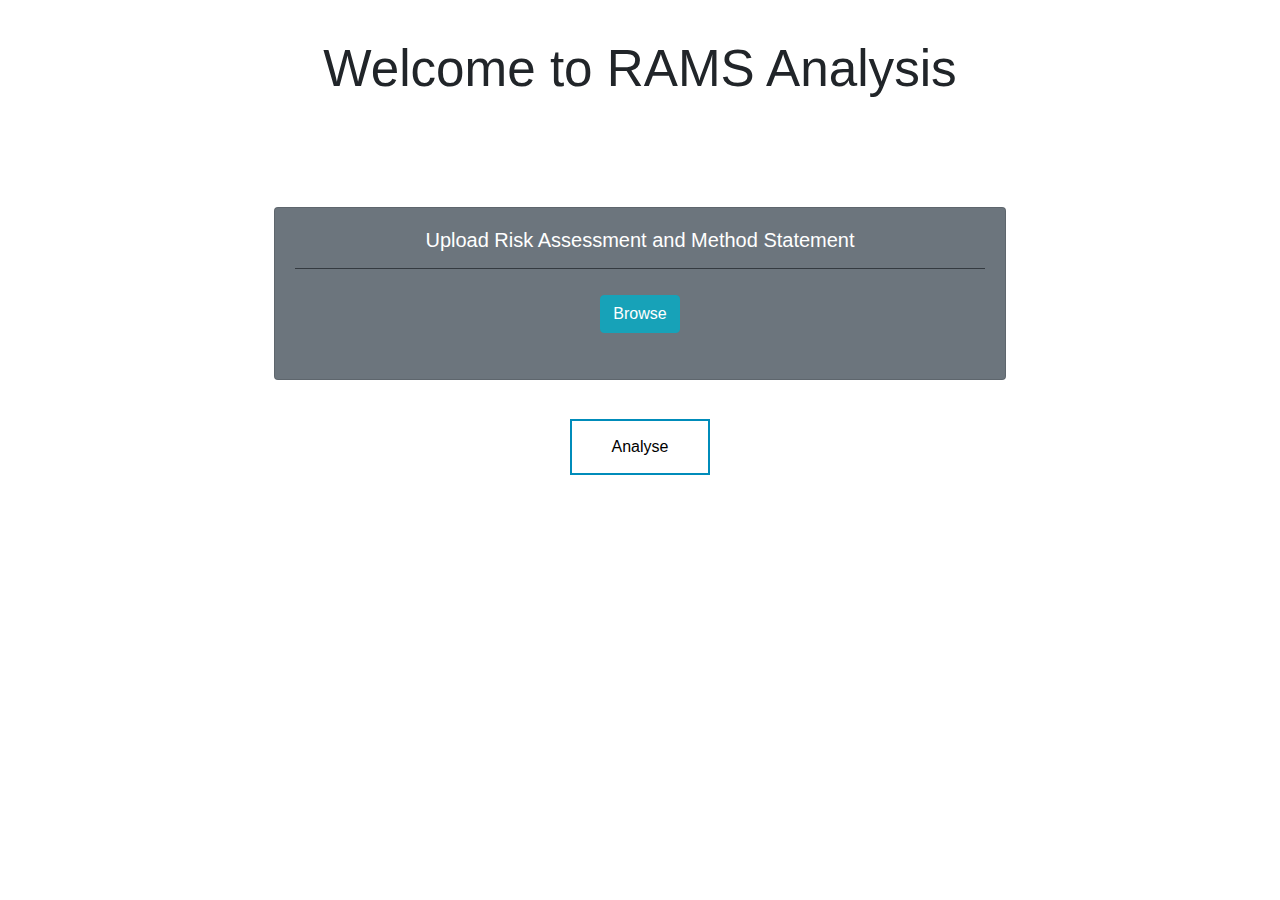
<file: Web/excelpage.html>
<!DOCTYPE html>
<html lang="en">

<head>
    <meta charset="UTF-8">
    <link rel="stylesheet" type="text/css" href="./css/wordstyles.css">
    <link rel="stylesheet" href="https://maxcdn.bootstrapcdn.com/bootstrap/4.1.3/css/bootstrap.min.css">
    <script src="https://ajax.googleapis.com/ajax/libs/jquery/1.12.4/jquery.min.js"></script>
    <script src="https://cdnjs.cloudflare.com/ajax/libs/popper.js/1.14.3/umd/popper.min.js"></script>
    <script src="https://maxcdn.bootstrapcdn.com/bootstrap/4.1.3/js/bootstrap.min.js"></script>
    <title>Excel Page</title>
    <style>
        .container{
            text-align: center;
            font-family: sans-serif;
            margin-bottom: 5%;
            margin-top: 3%;
            
        }
        .container1{
            text-align: center;
            
        }
        .container2{
            text-align: center;
            margin-top: 3%;
        }
        .perc{
            font-size: 3.2em;
        }
        .overallbord{
            padding: 1em;
            padding-left: 10%;
            padding-right: 10%;
            border-style: solid;
            border-color: white ;
            margin: 10px 10px 10px;
            margin-left: 10%;
            margin-right: 10%;
            
        }
        .button2 {
    background-color: white; 
    color: black; 
    border: 2px solid #008CBA;
    padding: 14px 40px;
    
    
    
}
.button2:hover {
    background-color: #008CBA;}
       

    .fileUpload {
    position: relative;
    overflow: hidden;
    margin: 10px;
}
.fileUpload input.upload {
    position: absolute;
    top: 0;
    right: 0;
    margin: 0;
    padding: 0;
    font-size: 20px;
    cursor: pointer;
    opacity: 0;
    filter: alpha(opacity=0);
}</style>
</head>

<body>
    <div class="container">
        <h2 class="perc">Welcome to RAMS Analysis</h2>
    </div>
    <div class="overallbord">
        <form method="POST" action="/excel" enctype="multipart/form-data">
            <div class="row">

                <div class="col-md-12">
                    <div class="col-sm-6 col-md-4 text-center col-lg-3 mt-4 " style="max-width: 300ch;" style="max-height: 300ch;">
                        <div class="card text-white bg-secondary mb-3 ">
                            <div class="card-body">
                                <h5 class="card-title">Upload Risk Assessment and Method Statement</h5>
                                <hr class="border-dark mb-3">
                                <p class="card-text">
                                    <div class="file-field medium">
                                        <div class="fileUpload btn btn-info btn-rounded waves-effect ">
                                            <span>Browse</span>
                                            <input type="file" name="file2" id="file1" class="upload" />
                                        </div>


                                    </div>
                                </p>

                            </div>
                        </div>
                    </div>
                </div>

            </div>

            <div class="container2">
                <input class="button button2" type="submit" value="Analyse">
            </div>
        </form>
    </div>



</body>

</html>
</file>
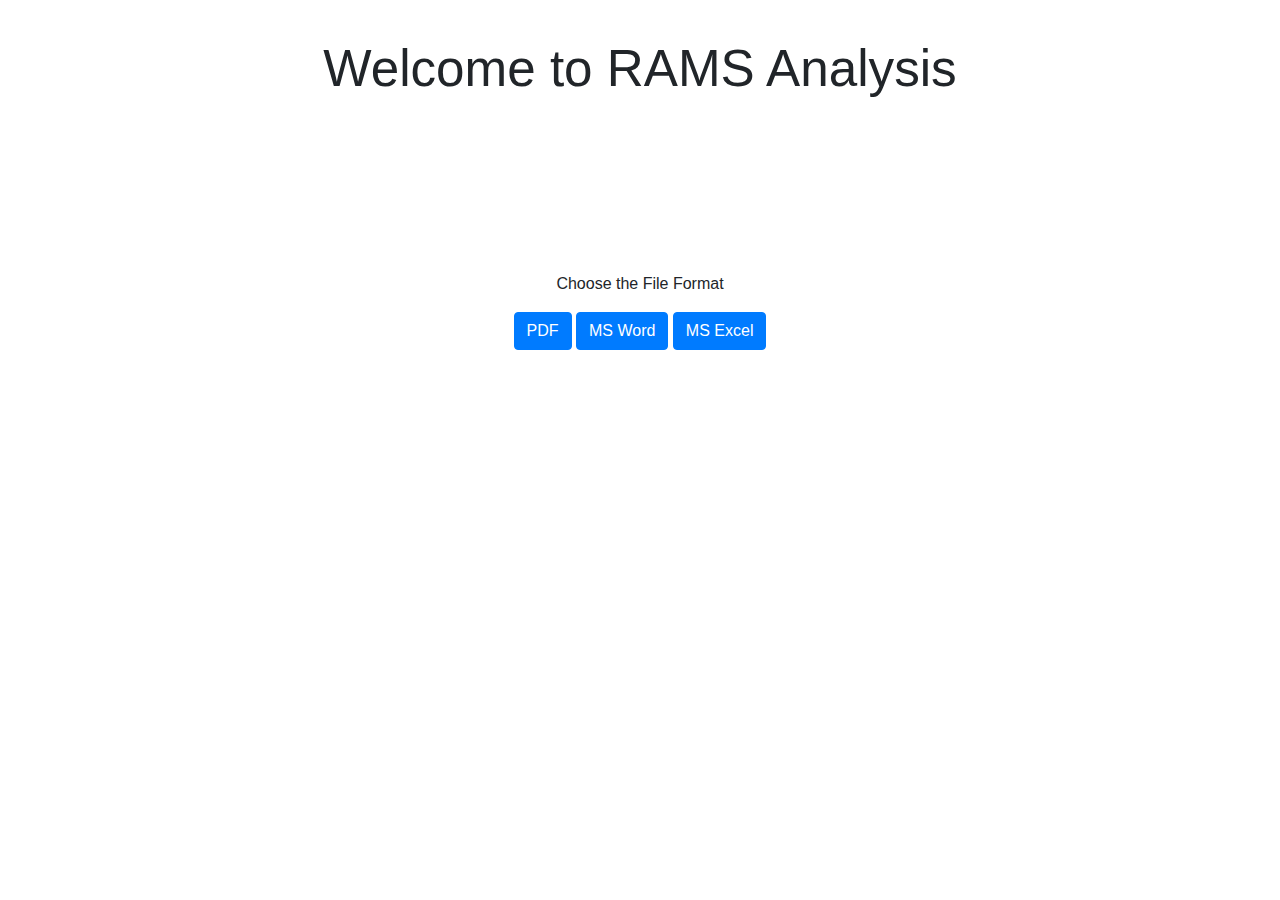
<file: Web/modal.html>
<!DOCTYPE html>
<html lang="en">

<head>
    <meta charset="UTF-8">
    <link rel="stylesheet" type="text/css" href="">
    <link rel="stylesheet" href="https://maxcdn.bootstrapcdn.com/bootstrap/4.1.3/css/bootstrap.min.css">
    <script src="https://ajax.googleapis.com/ajax/libs/jquery/1.12.4/jquery.min.js"></script>
    <script src="https://cdnjs.cloudflare.com/ajax/libs/popper.js/1.14.3/umd/popper.min.js"></script>
    <script src="https://maxcdn.bootstrapcdn.com/bootstrap/4.1.3/js/bootstrap.min.js"></script>
    <title>MODAl Page</title>
    <style>
        .container {
            text-align: center;
            font-family: sans-serif;
            margin-bottom: 5%;
            margin-top: 3%;

        }

        .mainbody {
            text-align: center;
            margin-bottom: 15%;
            margin-top: 12%;
        }

        .perc {
            font-size: 3.2em;
        }

        .overallbord {
            padding: 1em;
            padding-left: 10%;
            padding-right: 10%;

            margin: 10px 10px 10px;
            margin-left: 10%;
            margin-right: 10%;

        }
    </style>
</head>

<body>

    <div class="container">
        <h2 class="perc">Welcome to RAMS Analysis</h2>
    </div>
    <div class="overallbord">
        <div class="mainbody">
            <p>Choose the File Format </p>
            <a href="./pdfpage.html" class="btn btn-primary">PDF</a>
            <a href="./wordpage.html" class="btn btn-primary">MS Word</a>
            <a href="./excelpage.html" class="btn btn-primary">MS Excel</a>
        </div>
    </div>
    </div>
    </div>
</file>
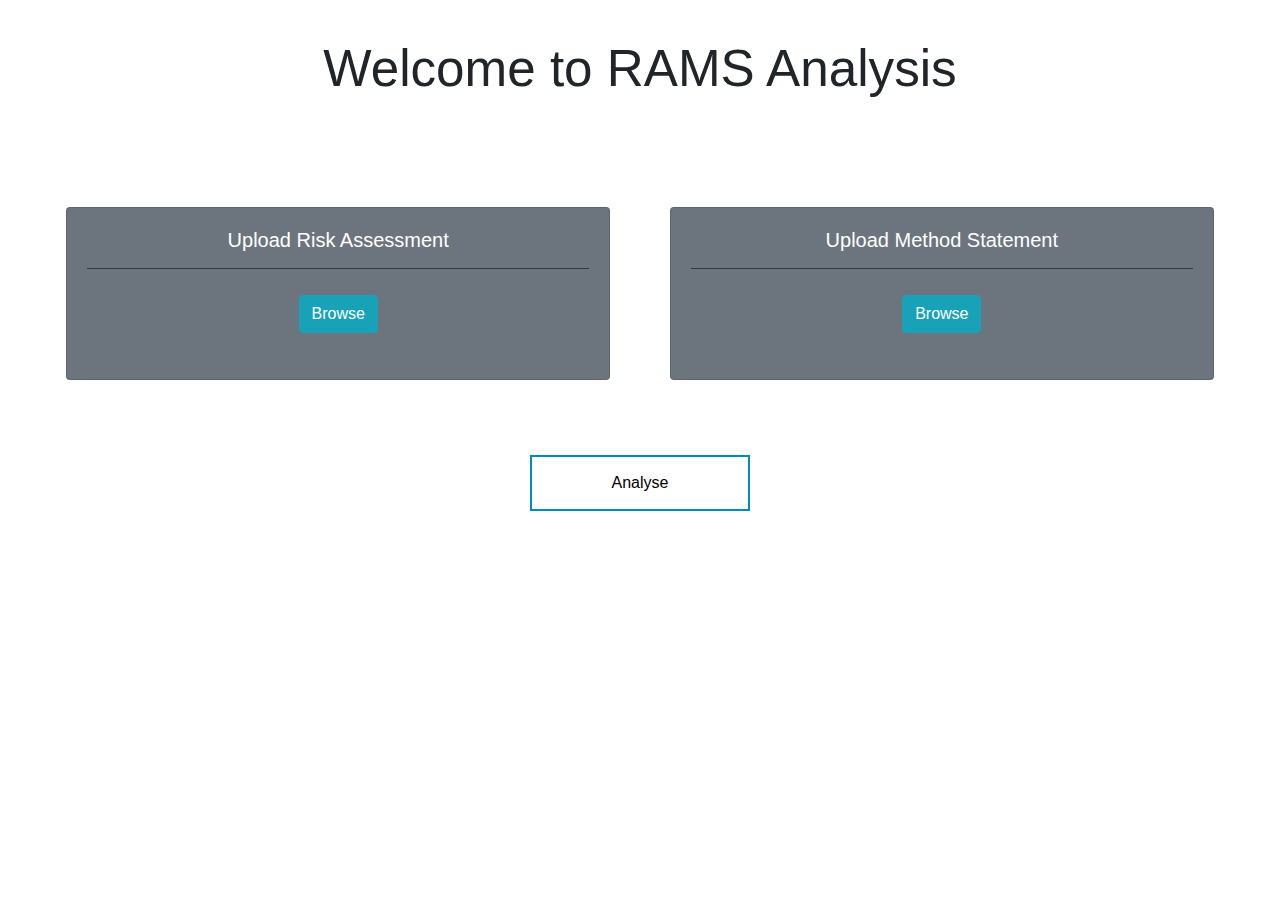
<file: Web/pdfpage.html>
<!DOCTYPE html>
<html lang="en">

<head>
    <meta charset="UTF-8">
    <!-- <link rel="stylesheet" type="text/css" href="./css/pdfstyles.css"> -->
    <link rel="stylesheet" href="https://maxcdn.bootstrapcdn.com/bootstrap/4.1.3/css/bootstrap.min.css">
    <script src="https://ajax.googleapis.com/ajax/libs/jquery/1.12.4/jquery.min.js"></script>
    <script src="https://cdnjs.cloudflare.com/ajax/libs/popper.js/1.14.3/umd/popper.min.js"></script>
    <script src="https://maxcdn.bootstrapcdn.com/bootstrap/4.1.3/js/bootstrap.min.js"></script>
    <title>PDFPage</title>
    <style>
        .container{
            text-align: center;
            font-family: sans-serif;
            margin-bottom: 5%;
            margin-top: 3%;
            
        }
        
        .container2{
            text-align: center;
            margin-top: 5%;
        }
        .perc{
            font-size: 3.2em;
        }
        .overallbord{
            padding: 1em;
            padding-left: 3%;
            padding-right: 3%;
            border-style: solid;
            border-color:white;
            margin: 10px 10px 10px;
            
        }
        .button2 {
    background-color: white; 
    color: black; 
    border: 2px solid #008CBA;
    padding: 14px 80px;
    
    
    
}
.button2:hover {
    background-color: #008CBA;}
       

    .fileUpload {
    position: relative;
    overflow: hidden;
    margin: 10px;
}
.fileUpload input.upload {
    position: absolute;
    top: 0;
    right: 0;
    margin: 0;
    padding: 0;
    font-size: 20px;
    cursor: pointer;
    opacity: 0;
    filter: alpha(opacity=0);
}</style>
</head>

<body>
    <div class="container">
        <h2 class="perc">Welcome to RAMS Analysis</h2>
    </div>
    <div class="overallbord">
        <form class="md-form" action="/pdfp" method="POST" enctype="multipart/form-data">
            <div class="row">

                <div class="col-md-6">
                    <div class="col-sm-6 col-md-4 text-center col-lg-3 mt-4 " style="max-width: 300ch;" style="max-height: 300ch;">
                        <div class="card text-white bg-secondary mb-3 ">
                            <div class="card-body">
                                <h5 class="card-title">Upload Risk Assessment</h5>
                                <hr class="border-dark mb-3">
                                <p class="card-text">
                                    <div class="file-field medium">
                                        <div class="fileUpload btn btn-info btn-rounded waves-effect ">
                                            <span>Browse</span>
                                            <input type="file" name="file4" id="file4" class="upload" accept="application/.pdf" />
                                        </div>

                                    </div>
                                </p>

                            </div>
                        </div>
                    </div>
                </div>
                <div class="col-md-6">
                    <div class="col-sm-6 col-md-4 text-center col-lg-3 mt-4 " style="max-width: 300ch;" style="max-height: 300ch;">
                        <div class="card text-white bg-secondary mb-3 ">
                            <div class="card-body">
                                <h5 class="card-title">Upload Method Statement</h5>
                                <hr class="border-dark mb-3">
                                <p class="card-text">
                                    <div class="file-field medium">
                                        <div class="fileUpload btn btn-info btn-rounded waves-effect ">
                                            <span>Browse</span>
                                            <input type="file" name="file3" id="file3" class="upload" accept="application/.pdf" />
                                        </div>

                                    </div>
                                </p>

                            </div>
                        </div>
                    </div>
                </div>
            </div>

            <div class="container2">
                <input class="button button2" type="submit" value="Analyse">
            </div>
        </form>
    </div>



</body>

</html>
</file>
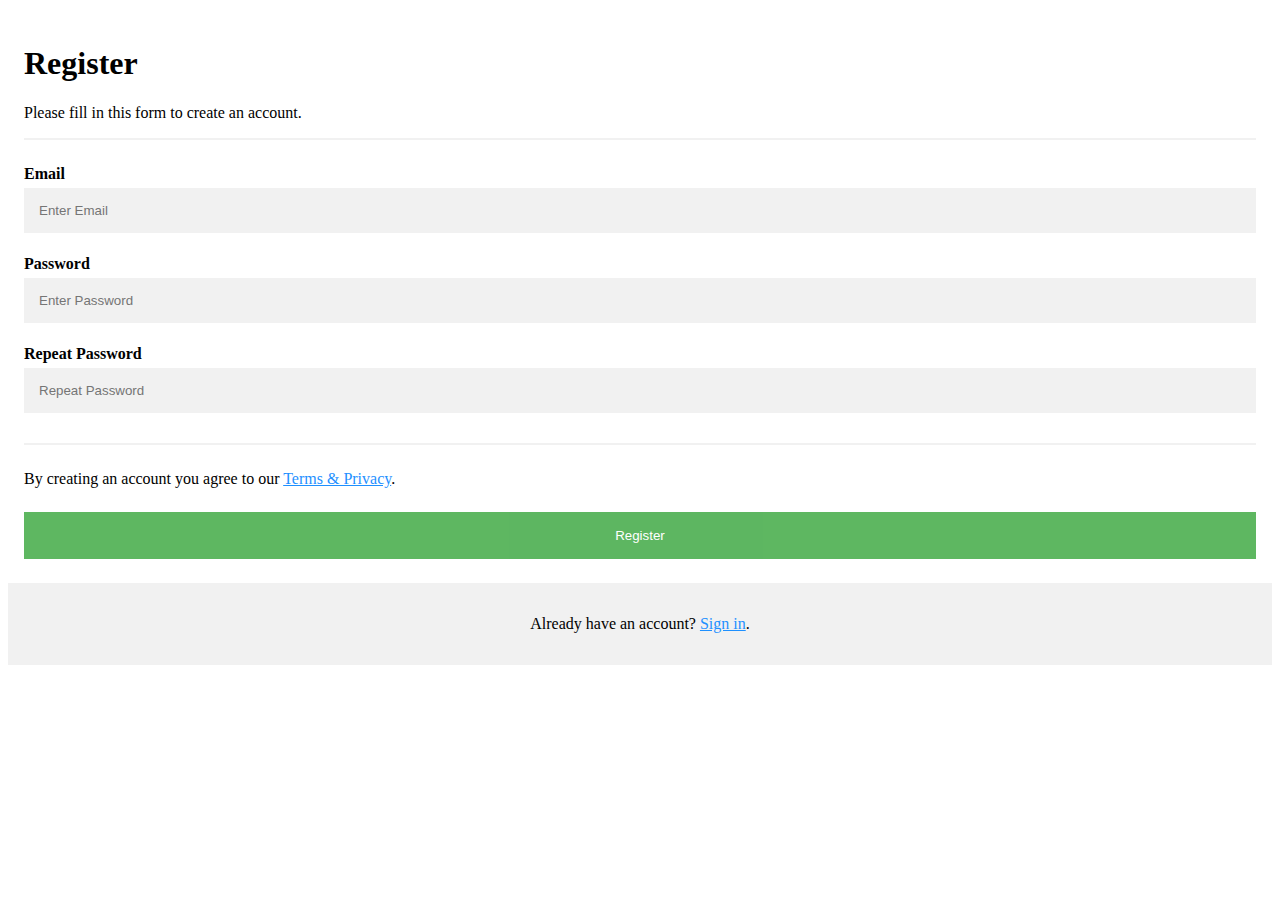
<file: Web/register.html>
<!DOCTYPE html>
<html>

<head>
  <link rel="stylesheet" type="text/css" href="./css/regstyles.css" />
  <meta name="viewport" content="width=device-width, initial-scale=1">
  <style>
    * {box-sizing: border-box}

/* Add padding to containers */
.container {
  padding: 16px;
}

/* Full-width input fields */
input[type=text], input[type=password] {
  width: 100%;
  padding: 15px;
  margin: 5px 0 22px 0;
  display: inline-block;
  border: none;
  background: #f1f1f1;
}

input[type=text]:focus, input[type=password]:focus {
  background-color: #ddd;
  outline: none;
}
  
/* Overwrite default styles of hr */
hr {
  border: 1px solid #f1f1f1;
  margin-bottom: 25px;
}

/* Set a style for the submit/register button */
.registerbtn {
  background-color: #4CAF50;
  color: white;
  padding: 16px 20px;
  margin: 8px 0;
  border: none;
  cursor: pointer;
  width: 100%;
  opacity: 0.9;
}

.registerbtn:hover {
  opacity:1;
}

/* Add a blue text color to links */
a {
  color: dodgerblue;
}

/* Set a grey background color and center the text of the "sign in" section */
.signin {
  background-color: #f1f1f1;
  text-align: center;
}</style>
</head>

<body>

  <form action="/action_page.php">
    <div class="container">
      <h1>Register</h1>
      <p>Please fill in this form to create an account.</p>
      <hr>

      <label for="email"><b>Email</b></label>
      <input type="text" placeholder="Enter Email" name="email" required>

      <label for="psw"><b>Password</b></label>
      <input type="password" placeholder="Enter Password" name="psw" required>

      <label for="psw-repeat"><b>Repeat Password</b></label>
      <input type="password" placeholder="Repeat Password" name="psw-repeat" required>
      <hr>
      <p>By creating an account you agree to our <a href="#">Terms & Privacy</a>.</p>

      <button type="submit" class="registerbtn"><a href="./index.html"></a>Register</button>
    </div>

    <div class="container signin">
      <p>Already have an account? <a href="./page2.html">Sign in</a>.</p>
    </div>
  </form>

</body>

</html>
</file>
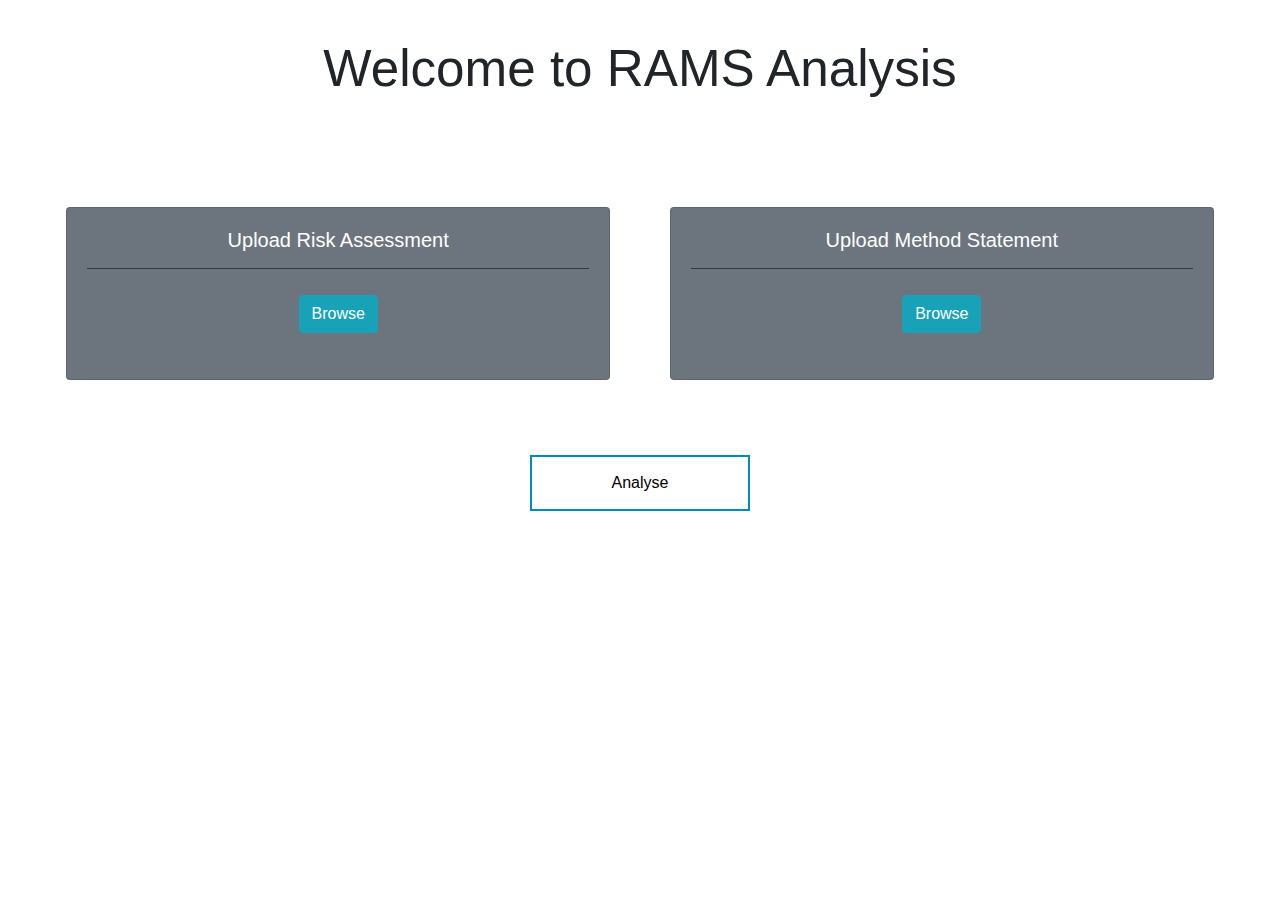
<file: Web/wordpage.html>
<!DOCTYPE html>
<html lang="en">

<head>
    <meta charset="UTF-8">
    <!-- <link rel="stylesheet" type="text/css" href="./css/wordstyles.css"> -->
    <link rel="stylesheet" href="https://maxcdn.bootstrapcdn.com/bootstrap/4.1.3/css/bootstrap.min.css">
    <script src="https://ajax.googleapis.com/ajax/libs/jquery/1.12.4/jquery.min.js"></script>
    <script src="https://cdnjs.cloudflare.com/ajax/libs/popper.js/1.14.3/umd/popper.min.js"></script>
    <script src="https://maxcdn.bootstrapcdn.com/bootstrap/4.1.3/js/bootstrap.min.js"></script>
    <title>Word Page</title>
    <style>
        .container{
            text-align: center;
            font-family: sans-serif;
            margin-bottom: 5%;
            margin-top: 3%;
            
        }
        .container1{
            text-align: center;
            margin-top: 5%;
        }
        .container2{
            text-align: center;
        }
        .perc{
            font-size: 3.2em;
        }
        .overallbord{
            padding: 1em;
            padding-left: 3%;
            padding-right: 3%;
            border-style: solid;
            border-color: white;
            margin: 10px 10px 10px;
            
        }
        .button2 {
    background-color: white; 
    color: black; 
    border: 2px solid #008CBA;
    padding: 14px 80px;
    
    
    
}
.button2:hover {
    background-color: #008CBA;}
       

    .fileUpload {
    position: relative;
    overflow: hidden;
    margin: 10px;
}
.fileUpload input.upload {
    position: absolute;
    top: 0;
    right: 0;
    margin: 0;
    padding: 0;
    font-size: 20px;
    cursor: pointer;
    opacity: 0;
    filter: alpha(opacity=0);
}</style>
</head>

<body>
    <div class="container">
        <h2 class="perc">Welcome to RAMS Analysis</h2>
    </div>
    <div class="overallbord">
    <form class="md-form" action="/word" enctype="multipart/form-data" method="POST">
        <div class="row">

                <div class="col-md-6">
                        <div class="col-sm-6 col-md-4 text-center col-lg-3 mt-4 " style="max-width: 300ch;"style= "max-height: 300ch;">
                            <div class="card text-white bg-secondary mb-3 ">
                                <div class="card-body">
                                    <h5 class="card-title">Upload Risk Assessment</h5>
                                    <hr class="border-dark mb-3">
                                    <p class="card-text">
                                        <div class="file-field medium">
                                                <div class="fileUpload btn btn-info btn-rounded waves-effect ">
                                                        <span>Browse</span>
                                                        <input type="file" name="file5" id="file4" class="upload" accept="application/.pdf" />
                                                    </div>
        
                                        </div>
                                    </p>
                                    
                                </div>
                            </div>
                        </div>
                    </div>
            <div class="col-md-6">
                <div class="col-sm-6 col-md-4 text-center col-lg-3 mt-4 " style="max-width: 300ch;"style= "max-height: 300ch;">
                    <div class="card text-white bg-secondary mb-3 ">
                        <div class="card-body">
                            <h5 class="card-title">Upload Method Statement</h5>
                            <hr class="border-dark mb-3">
                            <p class="card-text">
                                <div class="file-field medium">
                                        <div class="fileUpload btn btn-info btn-rounded waves-effect ">
                                                <span>Browse</span>
                                                <input type="file" name="file6" id="file3" class="upload" accept="application/.pdf" />
                                            </div>

                                </div>
                            </p>
                            
                        </div>
                    </div>
                </div>
            </div>
        </div>
        <div class="container1">
                <input class="button button2" type="submit" value="Analyse"> 

            </div>
            
    </form>
</div>

  

</body>

</html>
</file>
<file: Web/css/wordstyles.css>
.container-fluid{
    margin: 80px;
    float: left;
    height: 50px;
    position: left;
    
}
.container{
    float:center;
position: left;
}
</file>
<file: Web/css/pdfstyles.css>
body {
    padding-top: 1em;
    float: left;
    }


.container-fluid{
    margin: 80px;
    float: left;
    height: 50px;
    position: left;
    
}.container{
    float:center;
position: left;
}
</file>
<file: Web/css/regstyles.css>
* {box-sizing: border-box}

/* Add padding to containers */
.container {
  padding: 16px;
}

/* Full-width input fields */
input[type=text], input[type=password] {
  width: 100%;
  padding: 15px;
  margin: 5px 0 22px 0;
  display: inline-block;
  border: none;
  background: #f1f1f1;
}

input[type=text]:focus, input[type=password]:focus {
  background-color: #ddd;
  outline: none;
}

/* Overwrite default styles of hr */
hr {
  border: 1px solid #f1f1f1;
  margin-bottom: 25px;
}

/* Set a style for the submit/register button */
.registerbtn {
  background-color: #4CAF50;
  color: white;
  padding: 16px 20px;
  margin: 8px 0;
  border: none;
  cursor: pointer;
  width: 100%;
  opacity: 0.9;
}

.registerbtn:hover {
  opacity:1;
}

/* Add a blue text color to links */
a {
  color: dodgerblue;
}

/* Set a grey background color and center the text of the "sign in" section */
.signin {
  background-color: #f1f1f1;
  text-align: center;
}
</file>
